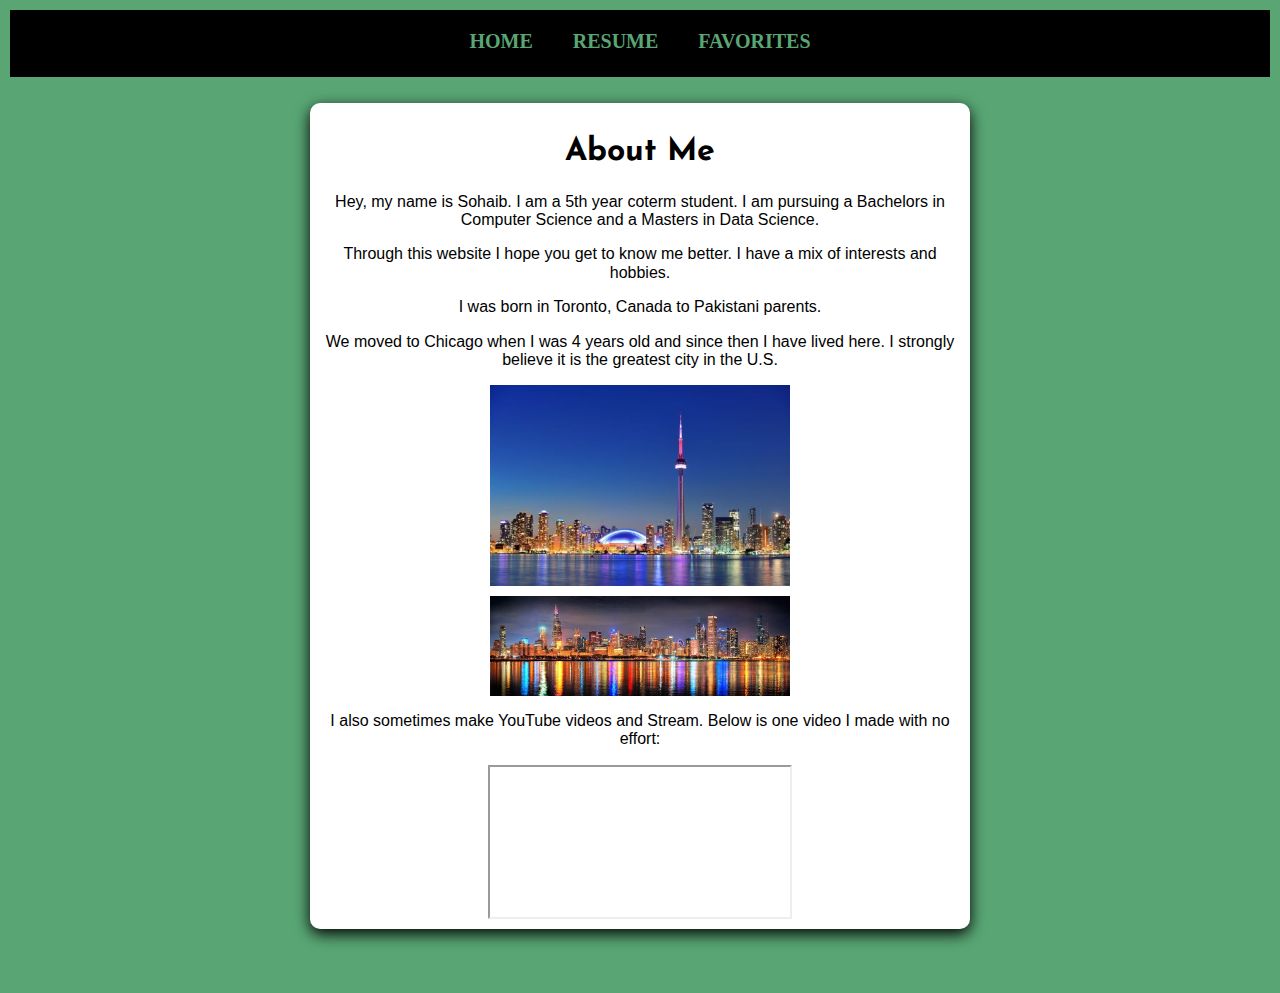
<file: index.html>
<!DOCTYPE html>
<html lang="en-us">
<head>
  <meta charset="utf-8">
  <meta name="viewport" content="width=device-width, initial-scale=1">
  <title>About Me</title>
  <link rel="stylesheet" href="css/reset.css">
  <link rel="preconnect" href="https://fonts.googleapis.com">
  <link rel="preconnect" href="https://fonts.gstatic.com" crossorigin>
  <link href="https://fonts.googleapis.com/css2?family=Josefin+Sans:ital,wght@0,100..700;1,100..700&display=swap" rel="stylesheet">
  <link rel="stylesheet" href="css/style.css">
</head>

<body id="aboutmebody">
  <nav id="main-nav">
    <div id="navbar-container" class="container">
      <ul>
        <li><a href="index.html">Home</a></li>
        <li><a href="resume.html">Resume</a></li>
        <li><a href="favorites.html">Favorites</a></li>
      </ul>
    </div>
  </nav>
  <div class="clear">
    <section id="aboutme" class="portion">
      <h1 id="about-meheadone">About Me</h1>
      <p>Hey, my name is Sohaib. I am a 5th year coterm student. I am pursuing a Bachelors in Computer Science and a Masters in Data Science.</p>
      <p>Through this website I hope you get to know me better. I have a mix of interests and hobbies.</p>
      <p>I was born in Toronto, Canada to Pakistani parents.</p>
      <p>We moved to Chicago when I was 4 years old and since then I have lived here. I strongly believe it is the greatest city in the U.S.</p>
      <div>
        <img src="media/torontoskyline.jpg" alt="Skyline of Toronto, Canada at night with CN tower and Rogers Centre">
      </div>
      <div>
        <img src="media/chicagoskyline.jpg" alt="Skyline of Chicago, Illinois at night">
      </div>
      <p>I also sometimes make YouTube videos and Stream. Below is one video I made with no effort:</p>
      <iframe src="https://www.youtube.com/embed/Lit10L0o3nA?si=P1E_-h6LUsMCSkFv" allowfullscreen></iframe>
    </section>
  </div>
  <footer class="footer"></footer>  
</body>
</html>
</file>
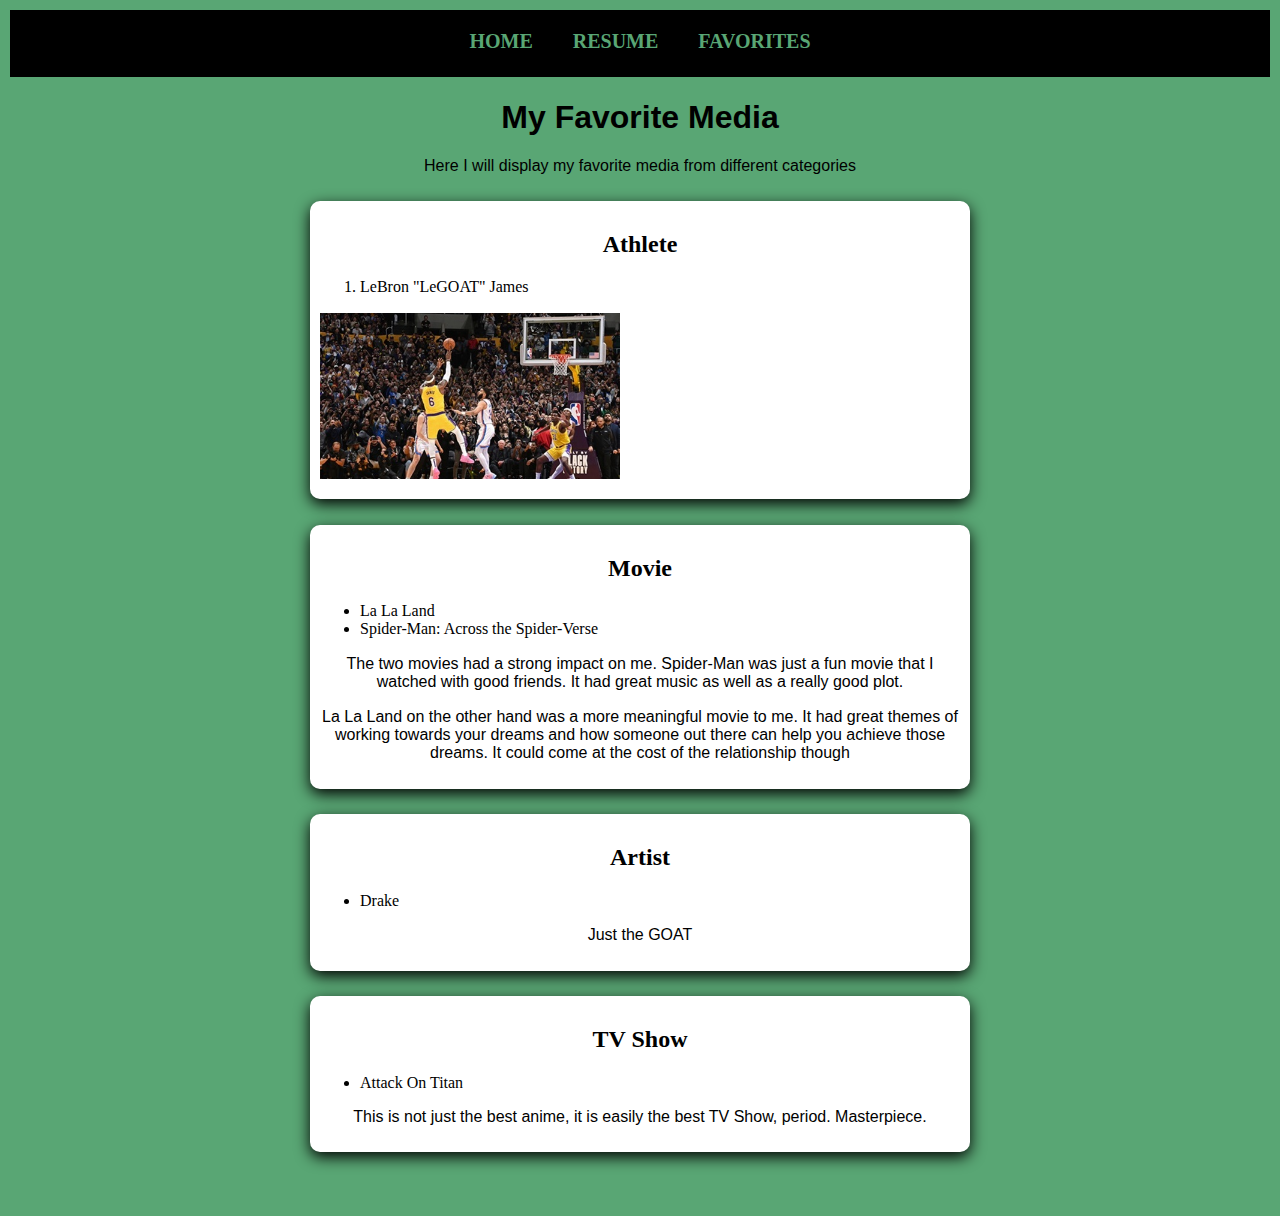
<file: favorites.html>
<!DOCTYPE html>
<html lang="en-us">
<head>
  <meta charset="utf-8">
  <meta name="viewport" content="width=device-width, initial-scale=1">
  <title>Favorites</title>
  <link rel="stylesheet" href="css/reset.css">
  <link rel="stylesheet" href="css/style.css">
</head>

<body id="favorites">
  <nav id="main-nav">
    <div id="navbar-container" class="container">
      <ul>
        <li><a href="index.html">Home</a></li>
        <li><a href="resume.html">Resume</a></li>
        <li><a href="favorites.html">Favorites</a></li>
      </ul>
    </div>
  </nav>
  <h1 class='clear'>My Favorite Media</h1>
  <p>Here I will display my favorite media from different categories</p>
  <section class="portion">
    <h2>Athlete</h2>
    <ol>
      <li>LeBron "LeGOAT" James</li>
    </ol>
    <img src="media/scoringtitle.jpg" alt="LeBron James of the Los Angeles Lakers in 2023 scoring the basket to pass Kareem Abdul-Jabbar for the scoring title">
  </section>
  
  <section class="portion">
    <h2>Movie</h2>
    <ul>
      <li>La La Land</li>
      <li>Spider-Man: Across the Spider-Verse</li>
    </ul>
    <p>The two movies had a strong impact on me. Spider-Man was just a fun movie that I watched with good friends. It had great music as well as a really good plot.</p>
    <p>La La Land on the other hand was a more meaningful movie to me. It had great themes of working towards your dreams and how someone out there can help you achieve those dreams. It could come at the cost of the relationship though</p>
  </section>
  
  <section class="portion">
    <h2>Artist</h2>
    <ul>
      <li>Drake</li>
    </ul>
    <p>Just the GOAT</p>
  </section>
  
  <section class="portion">
    <h2>TV Show</h2>
    <ul>
      <li>Attack On Titan</li>
    </ul>
    <p>This is not just the best anime, it is easily the best TV Show, period. Masterpiece.</p>
  </section>
  <footer class="footer"></footer>
</body>
</html>
</file>
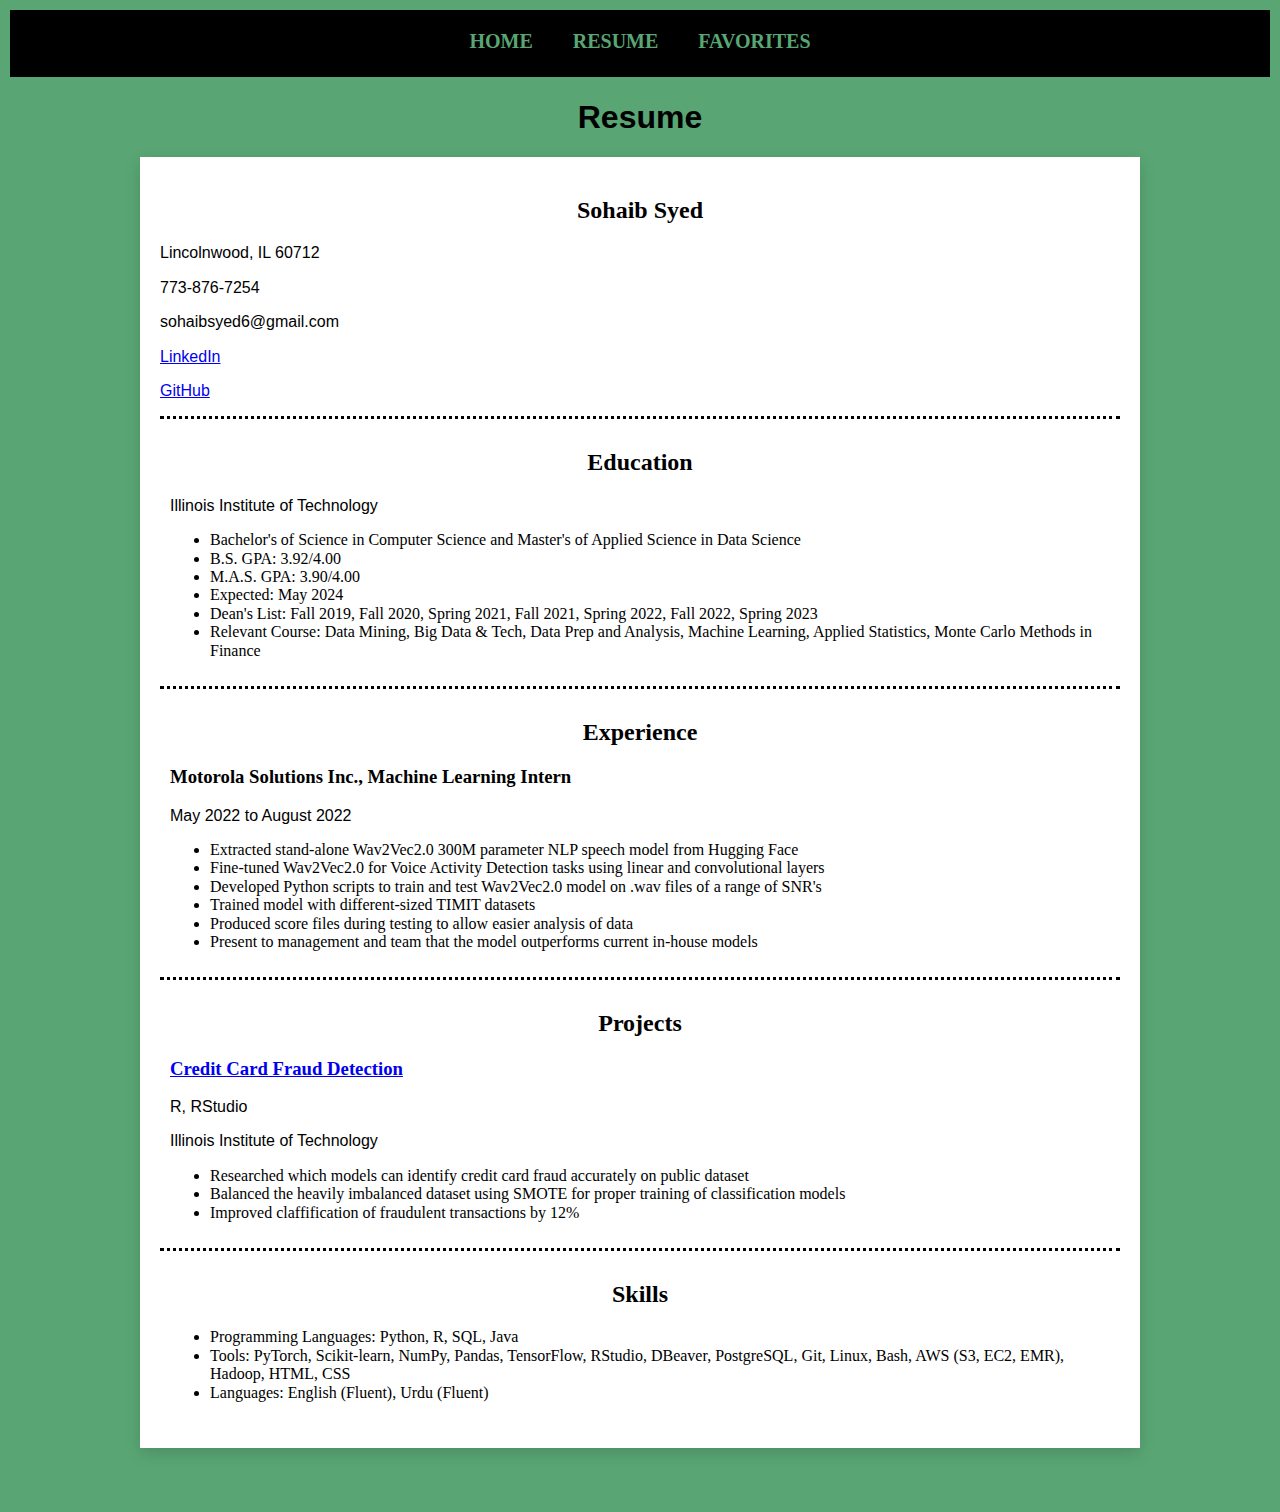
<file: resume.html>
<!DOCTYPE html>
<html lang="en-us">
<head>
  <meta charset="utf-8">
  <meta name="viewport" content="width=device-width, initial-scale=1">
  <title>Resume</title>
  <link rel="stylesheet" href="css/reset.css">
  <link rel="stylesheet" href="css/style.css">
</head>

<body id="resumebody">
  <nav id="main-nav">
    <div id="navbar-container" class="container">
      <ul>
        <li><a href="index.html">Home</a></li>
        <li><a href="resume.html">Resume</a></li>
        <li><a href="favorites.html">Favorites</a></li>
      </ul>
    </div>
  </nav>
  <h1 id="resumehead" class="clear">Resume</h1>
  <div id="resume">
    <section>
      <h2>Sohaib Syed</h2>
      <p>Lincolnwood, IL 60712</p>
      <p>773-876-7254</p>
      <p>sohaibsyed6@gmail.com</p>
      <p><a href="https://www.linkedin.com/in/sohaibsyed6/" target="_blank">LinkedIn</a></p>
      <p><a href="https://github.com/sohaibsyed21?tab=repositories" target="_blank">GitHub</a></p>
    </section>
    
    <section class="resume">
      <h2>Education</h2>
      <p>Illinois Institute of Technology</p>
      <ul>
        <li>Bachelor's of Science in Computer Science and Master's of Applied Science in Data Science</li>
        <li>B.S. GPA: 3.92/4.00</li>
        <li>M.A.S. GPA: 3.90/4.00</li>
        <li>Expected: May 2024</li>
        <li>Dean's List: Fall 2019, Fall 2020, Spring 2021, Fall 2021, Spring 2022, Fall 2022, Spring 2023</li>
        <li>Relevant Course: Data Mining, Big Data & Tech, Data Prep and Analysis, Machine Learning, Applied Statistics, Monte Carlo Methods in Finance</li>
      </ul>
    </section>
    
    <section class="resume">
      <h2>Experience</h2>
      <h3>Motorola Solutions Inc., Machine Learning Intern</h3>
      <p>May 2022 to August 2022</p>
      <ul>
        <li>Extracted stand-alone Wav2Vec2.0 300M parameter NLP speech model from Hugging Face</li>
        <li>Fine-tuned Wav2Vec2.0 for Voice Activity Detection tasks using linear and convolutional layers</li>
        <li>Developed Python scripts to train and test Wav2Vec2.0 model on .wav files of a range of SNR's </li>
        <li>Trained model with different-sized TIMIT datasets</li>
        <li>Produced score files during testing to allow easier analysis of data</li>
        <li>Present to management and team that the model outperforms current in-house models</li>
      </ul>
    </section>
    
    <section class="resume">
      <h2>Projects</h2>
      <h3><a href="https://github.com/sohaibsyed21/DataPrep-Analysis/tree/main/CSP571/Project/ImbalanceFixedModeling" target="_blank">Credit Card Fraud Detection</a></h3>
      <p>R, RStudio</p>
      <p>Illinois Institute of Technology</p>
      <ul>
        <li>Researched which models can identify credit card fraud accurately on public dataset</li>
        <li>Balanced the heavily imbalanced dataset using SMOTE for proper training of classification models</li>
        <li>Improved claffification of fraudulent transactions by 12%</li>
      </ul>
    </section>
    
    <section class="resume">
      <h2>Skills</h2>
      <ul>
        <li>Programming Languages: Python, R, SQL, Java </li>
        <li>Tools: PyTorch, Scikit-learn, NumPy, Pandas, TensorFlow, RStudio, DBeaver, PostgreSQL, Git, Linux, Bash, AWS (S3, EC2, EMR), Hadoop, HTML, CSS </li>
        <li>Languages: English (Fluent), Urdu (Fluent)</li>
      </ul>
    </section>
  </div>
  <footer class="footer"></footer>
</body>
</html>
</file>
<file: css/style.css>
body {
  font-family: "Times New Roman", Times, serif;
  background-color: #59a674;
  margin: 0 auto;
}

nav#main-nav {
  background-color: black;
  margin: 10px 10px;
}

nav#main-nav ul {
  list-style-type: none;
  margin: 0;
  padding: 0;
  overflow: hidden;
  display: inline-block;
}

#navbar-container {
  width: 100%;
  position: relative;
  text-align: center;
  vertical-align: top;
}

nav#main-nav ul li {
  float: left;
}

nav#main-nav ul li a {
  display:block;
  padding: 20px;
  font-size:20px;
  color: #59a674;
  text-decoration: none;
  font-weight: bold;
  text-transform: uppercase;
}
nav#main-nav ul li a:hover {
  background-color: white;
  color: black;
}

.clear {
  clear: both;
}

h1 {
  text-align:center;
  font-family: "Josefin Sans", sans-serif;
}
#aboutmebody p,  #favorites p {
  font-family:Helvetica, Arial, sans-serif;
  text-align: center;
}
p {
  font-family:Helvetica, Arial, sans-serif;
}


div#resume {
  background-color:white;
  margin: 0 auto;
  width:960px;
  box-shadow: 0 5px 15px rgba(0,0,0,0.15);
  padding:20px;
}
.resume {
  margin: 0 auto;
  position: relative;
  padding: 10px 10px;
  border-top-style: dotted;
}

#resume h2 {
  text-align:center;
}

.portion {
  background-color: white;
  width: 50%;
  border-radius: 10px;
  margin-left: auto;
  margin-right: auto;
  margin-top:2%;
  overflow:hidden;
  padding:10px;
  box-shadow: 0 5px 15px rgba(0,0,0,10);
}
img {
  width: 100%;
  max-width: 300px;
  height: auto;
  display: block;
  margin: 10px 0;
}

section#aboutme {
  width: 50%;
  position: relative;
  margin-left:auto;
  margin-right:auto;
}

section#aboutme img {
  width: 100%;
  position: relative;
  margin-left:auto;
  margin-right:auto;
}

section#aboutme iframe {
  position:relative;
  display:block;
  margin-left:auto;
  margin-right: auto;
}

h2 {
  text-align:center;
}

.footer {
  padding-bottom: 5%;
}
</file>
